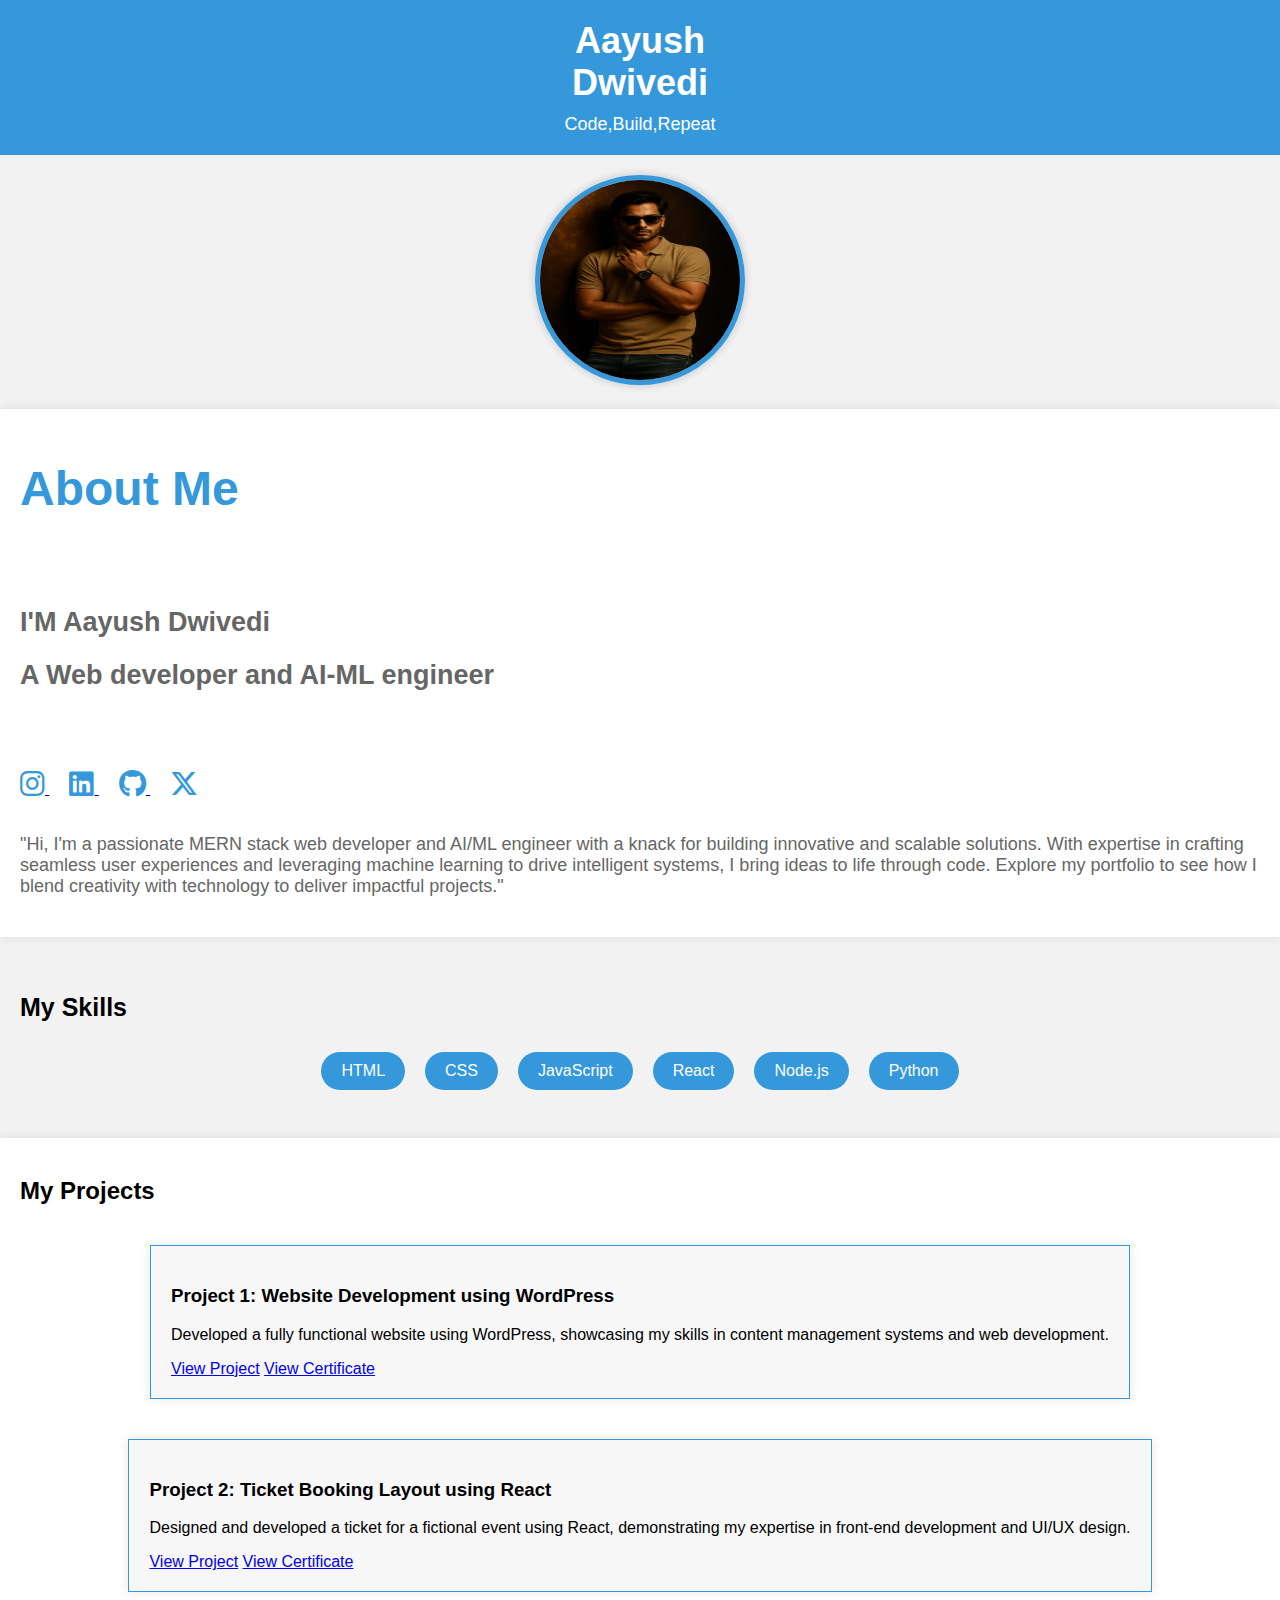
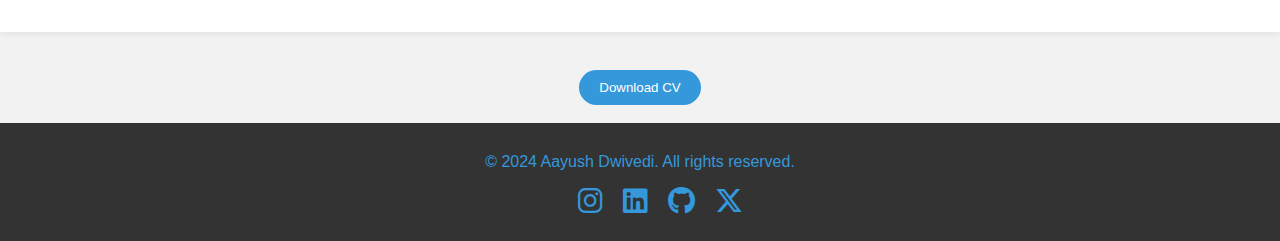
<file: portfolioAayush/index.html>
<!DOCTYPE html>
<html lang="en">
<head>
  <meta charset="UTF-8">
  <meta name="viewport" content="width=device-width, initial-scale=1.0">
  <title>Portfolio</title>
  <link rel="stylesheet" href="style.css">
  <link rel="stylesheet" href="https://cdnjs.cloudflare.com/ajax/libs/font-awesome/6.5.2/css/all.min.css" />
</head>
<body>
  <header>
    <div class="logo">Aayush<br>Dwivedi</div>
    <div class="ab">Code,Build,Repeat</div>
  </header>
  <div class="img1">
    <div class="i1"><img src="polo.jpeg" alt=""></div>
  </div>
  <div class="about">
    <div class="h1"><h1>About Me</h1></div><br><br>
    <div class="h2"><h2>I'M Aayush Dwivedi</h2></div>
    <div class="h2"><h2> A Web developer and AI-ML engineer</h2></div><br><br>
    <div class="social-icons">
      <a href="https://www.instagram.com/aayushdwivedi_up78/profilecard/?igsh=MTN2cTFpb2prZHUzeg==" target="_blank">
        <i class="fa-brands fa-instagram c1"></i>
      </a>
      <a href="https://www.linkedin.com/in/aayush-dwivedi-137a48279?utm_source=share&utm_campaign=share_via&utm_content=profile&utm_medium=android_app" target="_blank">
        <i class="fa-brands fa-linkedin c1" ></i>
      </a>
      <a href="https://github.com/your-profile" target="_blank">
        <i class="fa-brands fa-github c1"></i>
      </a>
      <a href="https://twitter.com/your-profile" target="_blank">
        <i class="fa-brands fa-x-twitter c1"></i>
      </a>
    </div><br><br>
    <div class="h3">"Hi, I'm a passionate MERN stack web developer and AI/ML engineer with a knack for building innovative and scalable solutions. With expertise in crafting seamless user experiences and leveraging machine learning to drive intelligent systems, I bring ideas to life through code. Explore my portfolio to see how I blend creativity with technology to deliver impactful projects."</div>
  </div><br><br>
  <div class="skills">
    <div class="h4">My Skills</div>
    <div class="skill-tags">
      <span class="skill-tag">HTML</span>
      <span class="skill-tag">CSS</span>
      <span class="skill-tag">JavaScript</span>
      <span class="skill-tag">React</span>
      <span class="skill-tag">Node.js</span>
      <span class="skill-tag">Python</span>
    </div>
  </div><br>
  <div class="projects">
    <h2>My Projects</h2>
    <div class="project-cards">
      <div class="project-card">
        <h3>Project 1: Website Development using WordPress</h3>
        <p>Developed a fully functional website using WordPress, showcasing my skills in content management systems and web development.</p>
        <a href="link-to-project" target="_blank">View Project</a>
        <a href="https://www.coursera.org/account/accomplishments/records/QAVKKTYD5QMJ" target="_blank">View Certificate</a>
      </div>
      <div class="project-card">
        <h3>Project 2: Ticket Booking Layout using React</h3>
        <p>Designed and developed a ticket for a fictional event using React, demonstrating my expertise in front-end development and UI/UX design.</p>
        <a href="link-to-project" target="_blank">View Project</a>
        <a href="https://forage-uploads-prod.s3.amazonaws.com/completion-certificates/skoQmxqhtgWmKv2pm/km4rw7dihDr3etqom_skoQmxqhtgWmKv2pm_2jBF9wJEbTjkvFrWS_1751556120057_completion_certificate.pdf" target="_blank">View Certificate</a>
      </div>
    </div>
  </div><br>
  <div class="button"><button>Download CV</button></div><br>
  <footer>
    <div class="footer-content">
      <p>&copy; 2024 Aayush Dwivedi. All rights reserved.</p>
      <ul class="social-links">
        <li><a href="https://www.instagram.com/aayushdwivedi_up78/profilecard/?igsh=MTN2cTFpb2prZHUzeg==" target="_blank"><i class="fa-brands fa-instagram"></i></a></li>
        <li><a href="https://www.linkedin.com/in/aayush-dwivedi-137a48279?utm_source=share&utm_campaign=share_via&utm_content=profile&utm_medium=android_app" target="_blank"><i class="fa-brands fa-linkedin"></i></a></li>
        <li><a href="https://github.com/your-profile" target="_blank"><i class="fa-brands fa-github"></i></a></li>
        <li><a href="https://twitter.com/your-profile" target="_blank"><i class="fa-brands fa-x-twitter"></i></a></li>
</file>
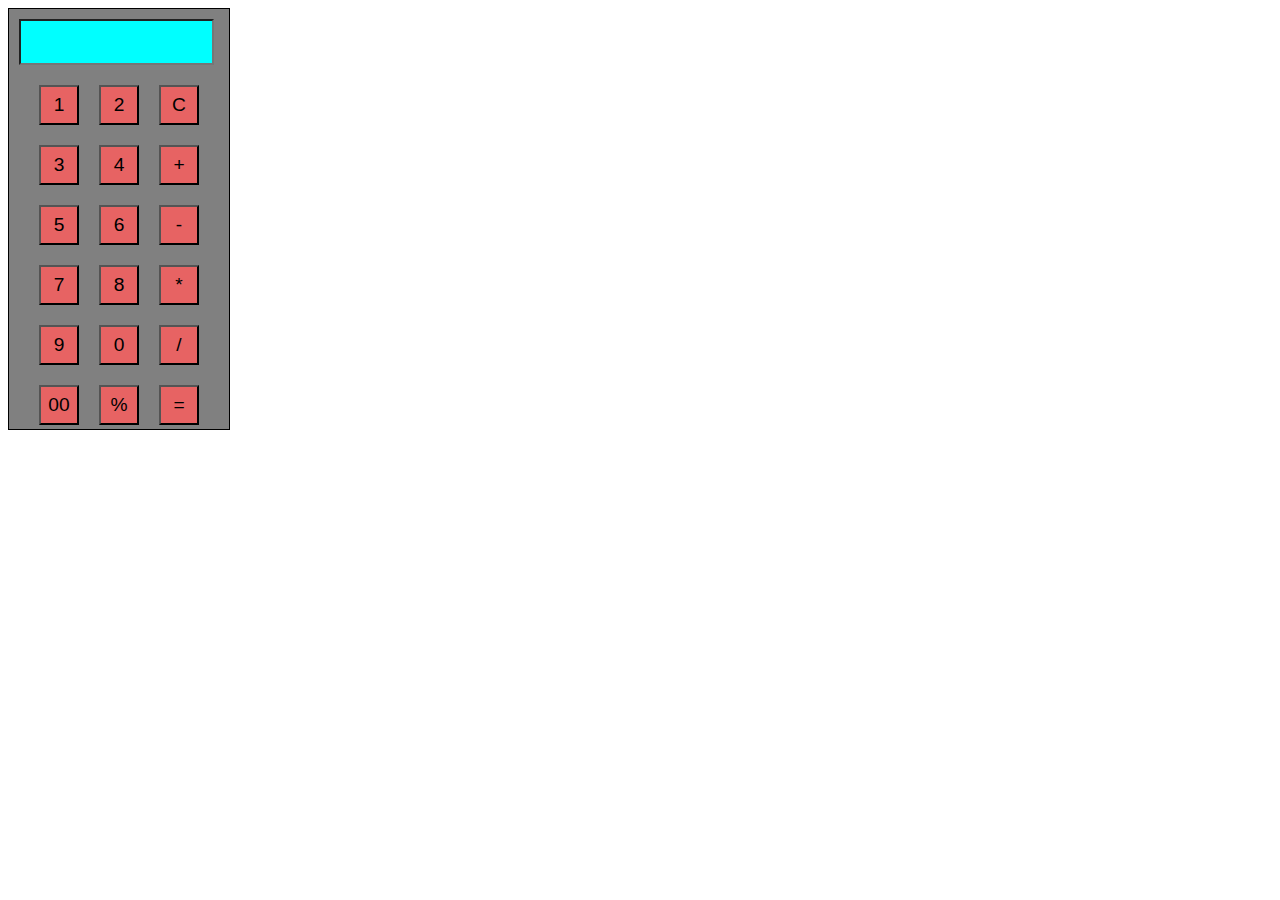
<file: Calculator/cal.html>
<!DOCTYPE html>
<html lang="en">
<head>
    <meta charset="UTF-8">
    <meta name="viewport" content="width=device-width, initial-scale=1.0">
    <title>Calculator</title>
    <link rel="stylesheet" href="calc.css">
</head>
<body>
    <div id="c">
    <input type="text" id="display" readonly>
    <div id="container">
        <button class="a1" onclick="numer = numer +'1';document.querySelector('#display').value = numer;">1</button>
        <button class="a1" onclick="numer=numer+'2';document.querySelector('#display').value = numer;">2</button>
        <button class="a1" onclick="numer='';document.querySelector('#display').value = numer;">C</button>
        <button class="a1" onclick="numer=numer+'3';document.querySelector('#display').value = numer;">3</button>
        <button class="a1" onclick="numer=numer+'4';document.querySelector('#display').value = numer;">4</button>
        <button class="a1" onclick="numer=numer+'+';document.querySelector('#display').value = numer;">+</button>
        <button class="a1" onclick="numer=numer+'5';document.querySelector('#display').value = numer;">5</button>
        <button class="a1" onclick="numer=numer+'6';document.querySelector('#display').value = numer;">6</button>
        <button class="a1" onclick="numer=numer+'-';document.querySelector('#display').value = numer;">-</button>
        <button class="a1" onclick="numer=numer+'7';document.querySelector('#display').value = numer;">7</button>
        <button class="a1" onclick="numer=numer+'8';document.querySelector('#display').value = numer;">8</button>
        <button class="a1" onclick="numer=numer+'*';document.querySelector('#display').value = numer;">*</button>
        <button class="a1" onclick="numer=numer+'9';document.querySelector('#display').value = numer;">9</button>
        <button class="a1" onclick="numer=numer+'0';document.querySelector('#display').value = numer;">0</button>
        <button class="a1" onclick="numer=numer+'/';document.querySelector('#display').value = numer;">/</button>
        <button class="a1" onclick="numer=numer+'00';document.querySelector('#display').value = numer;">00</button>
        <button class="a1" onclick="numer=numer+'%';document.querySelector('#display').value = numer;">%</button>

        <button class="a1" onclick=" let result = eval(numer); numer=result;document.querySelector('#display').value = numer;">=</button>


  
        

    </div> 
    </div>
    <script>
        let numer = '';
        document.querySelector('#display').value = numer;


    </script>
    
</body>
</html>
</file>
<file: portfolioAayush/style.css>
body {
    font-family: Arial, sans-serif;
    margin: 0;
    padding: 0;
    background-color: #f2f2f2;
  }
  
  header {
    background-color: #3498db;
    color: #fff;
    padding: 20px;
    text-align: center;
    animation: fadeIn 2s;
  }
  
  @keyframes fadeIn {
    0% {
      opacity: 0;
    }
    100% {
      opacity: 1;
    }
  }
  
  .logo {
    font-size: 36px;
    font-weight: bold;
    margin-bottom: 10px;
    animation: slideIn 2s;
    color: #fff;
  }
  
  @keyframes slideIn {
    0% {
      transform: translateX(-100%);
    }
    100% {
      transform: translateX(0);
    }
  }
  
  .ab {
    font-size: 18px;
    color: #fff;
    animation: fadeIn 2s;
  }
  
  .img1 {
    text-align: center;
    margin-top: 20px;
  }
  
  .i1 img {
    width: 200px;
    height: 200px;
    border-radius: 50%;
    box-shadow: 0 0 10px rgba(0, 0, 0, 0.2);
    transition: transform 0.3s;
    border: 5px solid #3498db;
  }
  
  .i1 img:hover {
    transform: scale(1.1);
  }
  
  .about {
    margin-top: 20px;
    padding: 20px;
    background-color: #fff;
    box-shadow: 0 0 10px rgba(0, 0, 0, 0.1);
    animation: fadeIn 2s;
  }
  
  .h1 {
    font-size: 24px;
    font-weight: bold;
    margin-bottom: 10px;
    color: #3498db;
  }
  
  .h2 {
    font-size: 18px;
    color: #666;
    margin-bottom: 10px;
    
  }
  
  .social-icons {
    margin-top: 20px;
  }
  
  .social-icons a {
    margin-right: 20px;
    transition: transform 0.3s;
  }
  
  .social-icons a:hover {
    transform: scale(1.1);
  }
  
  .c1 {
    font-size: 24px;
    color: #3498db;
    transition: color 0.3s;
  }
  
  .c1:hover {
    color: #2ecc71;
  }
  
  .h3 {
    font-size: 18px;
    color: #666;
    margin-bottom: 20px;
  }
  
  .skill-tags {
    margin-top: 20px;
    display: flex;
    flex-wrap: wrap;
    justify-content: center;
  }
  
  .skill-tag {
    background-color: #3498db;
    color: #fff;
    padding: 10px 20px;
    border-radius: 20px;
    margin: 10px;
    transition: background-color 0.3s;
  }
  .skill-tag:hover {
    background-color: #2ecc71;
    scale: 1.1;
  }
  
  .projects {
    margin-top: 20px;
    padding: 20px;
    background-color: #fff;
    box-shadow: 0 0 10px rgba(0, 0, 0, 0.1);
    animation: fadeIn 2s;
  }
  
  .project-cards {
    display: flex;
    flex-wrap: wrap;
    justify-content: center;
  }
  
  .project-card {
    margin: 20px;
    padding: 20px;
    background-color: #f7f7f7;
    box-shadow: 0 0 10px rgba(0, 0, 0, 0.1);
    transition: transform 0.3s;
    border: 1px solid #3498db;
  }
  
  .project-card:hover {
    transform: scale(1.1);
  }
  
  .button {
    text-align: center;
    margin-top: 20px;
  }
  
  button {
    background-color: #3498db;
    color: #fff;
    padding: 10px 20px;
    border: none;
    border-radius: 20px;
    cursor: pointer;
    transition: background-color 0.3s;
  }
  
  button:hover {
    background-color: #2ecc71;
    scale: 1.2;
  }
  
  footer {
    background-color: #333;
    color: #3498db;
    padding: 10px;
    text-align: center;
    position: relative;
    bottom: 0;
    width: auto;
  }
  
  .footer-content {
    margin-top: 20px;
  }
  
  .social-links {
    list-style: none;
    display: flex;
    gap: 20px;
    justify-content: center;
    
    margin-top: 10px;
  }
  
  .social-links a {
    color: #3498db;
    transition: color 0.3s ease;
  }
  
  .social-links a:hover {
    color: #ccc;
  }
  
  .fa-brands {
    font-size: 28px;
  }
  .h4{
    font-size: 25px;
    font-weight: 600;
    margin: 20px;
  }
</file>
<file: Calculator/calc.css>
#c{
    border: 1px solid black;
    width: 220px;
    height: 420px;
    background-color: grey;
}
#display{
    height: 40px;
    background-color: aqua;

    width: 200px;
    margin: 10px;
    display: flex;
    justify-content: center;
    width: 85%;
    font-size: larger;
    font-weight: 800;
    
    
}
#container{
    display: flex;
    flex-wrap: wrap;
    justify-content: center;
}
.a1{
    height: 40px;
    width: 40px;
    margin: 10px;
    background-color: rgb(231, 99, 99);
    font-size: larger;
}
</file>
